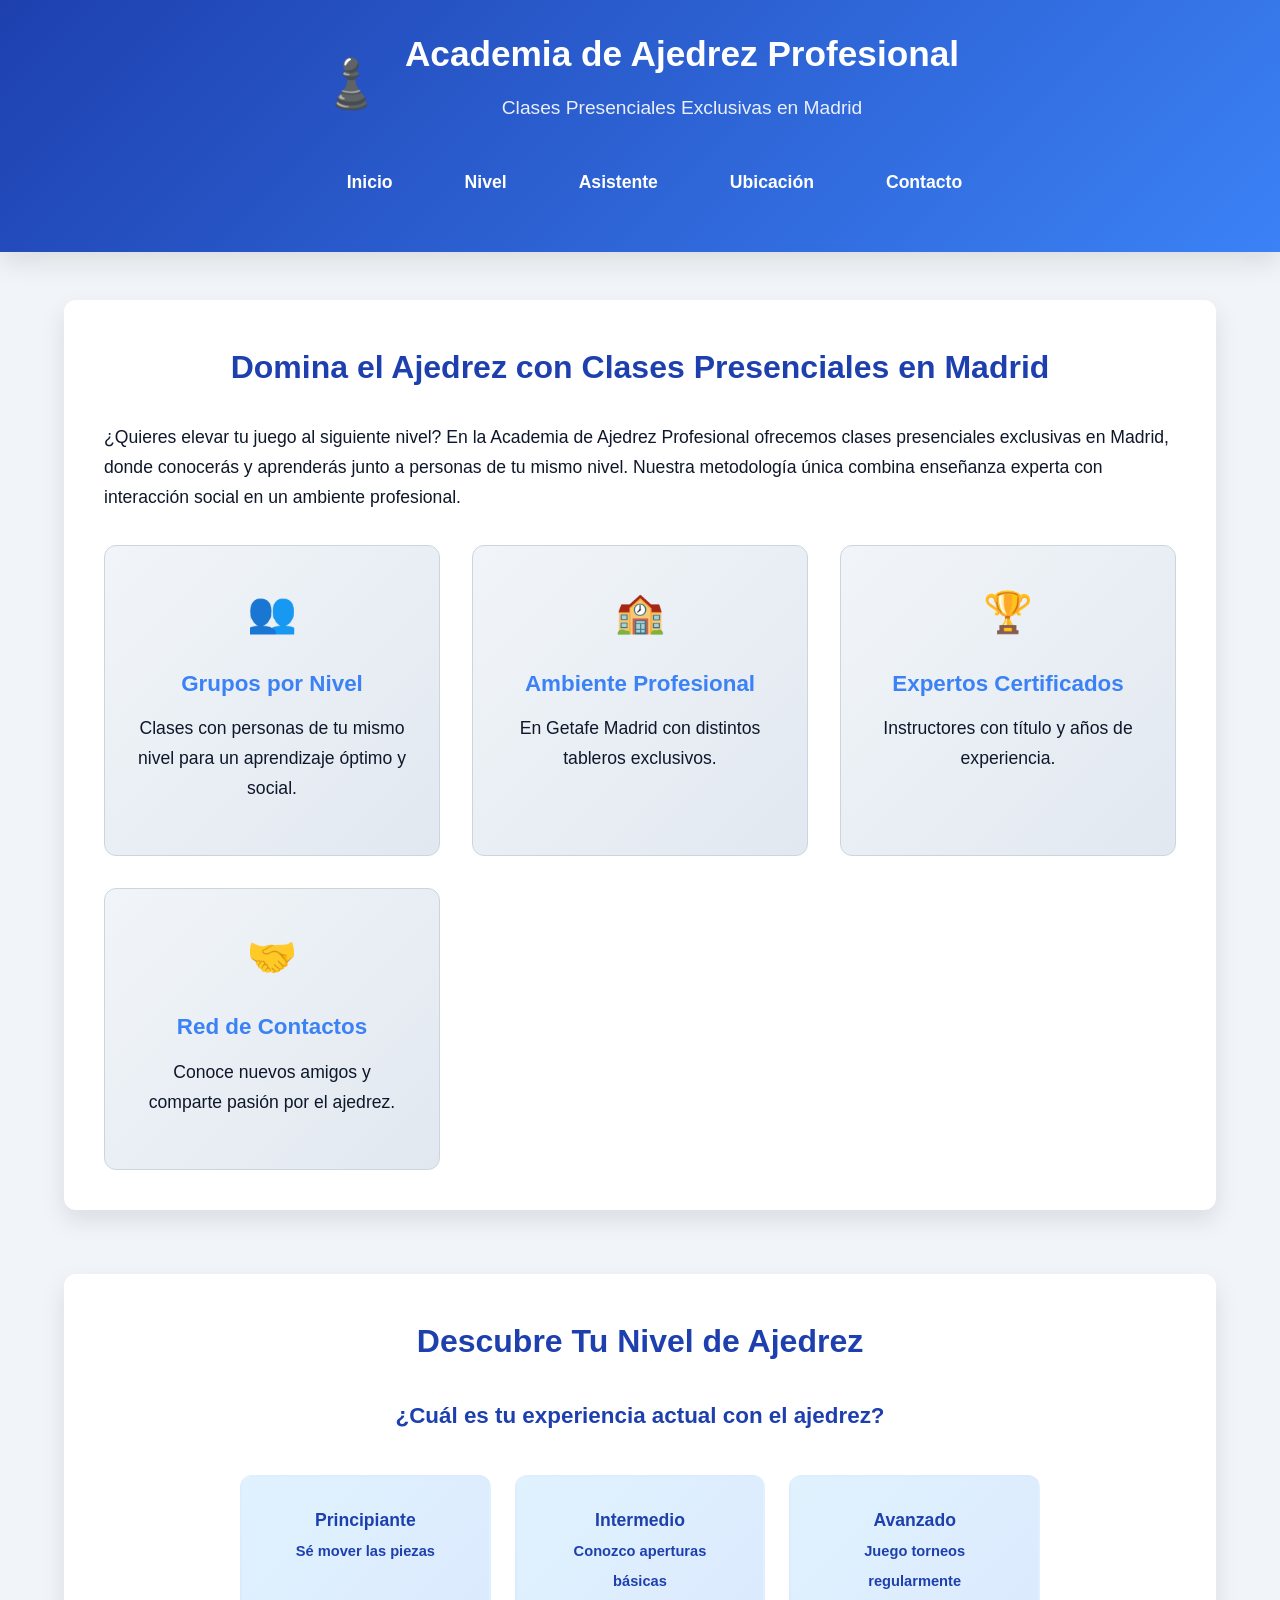
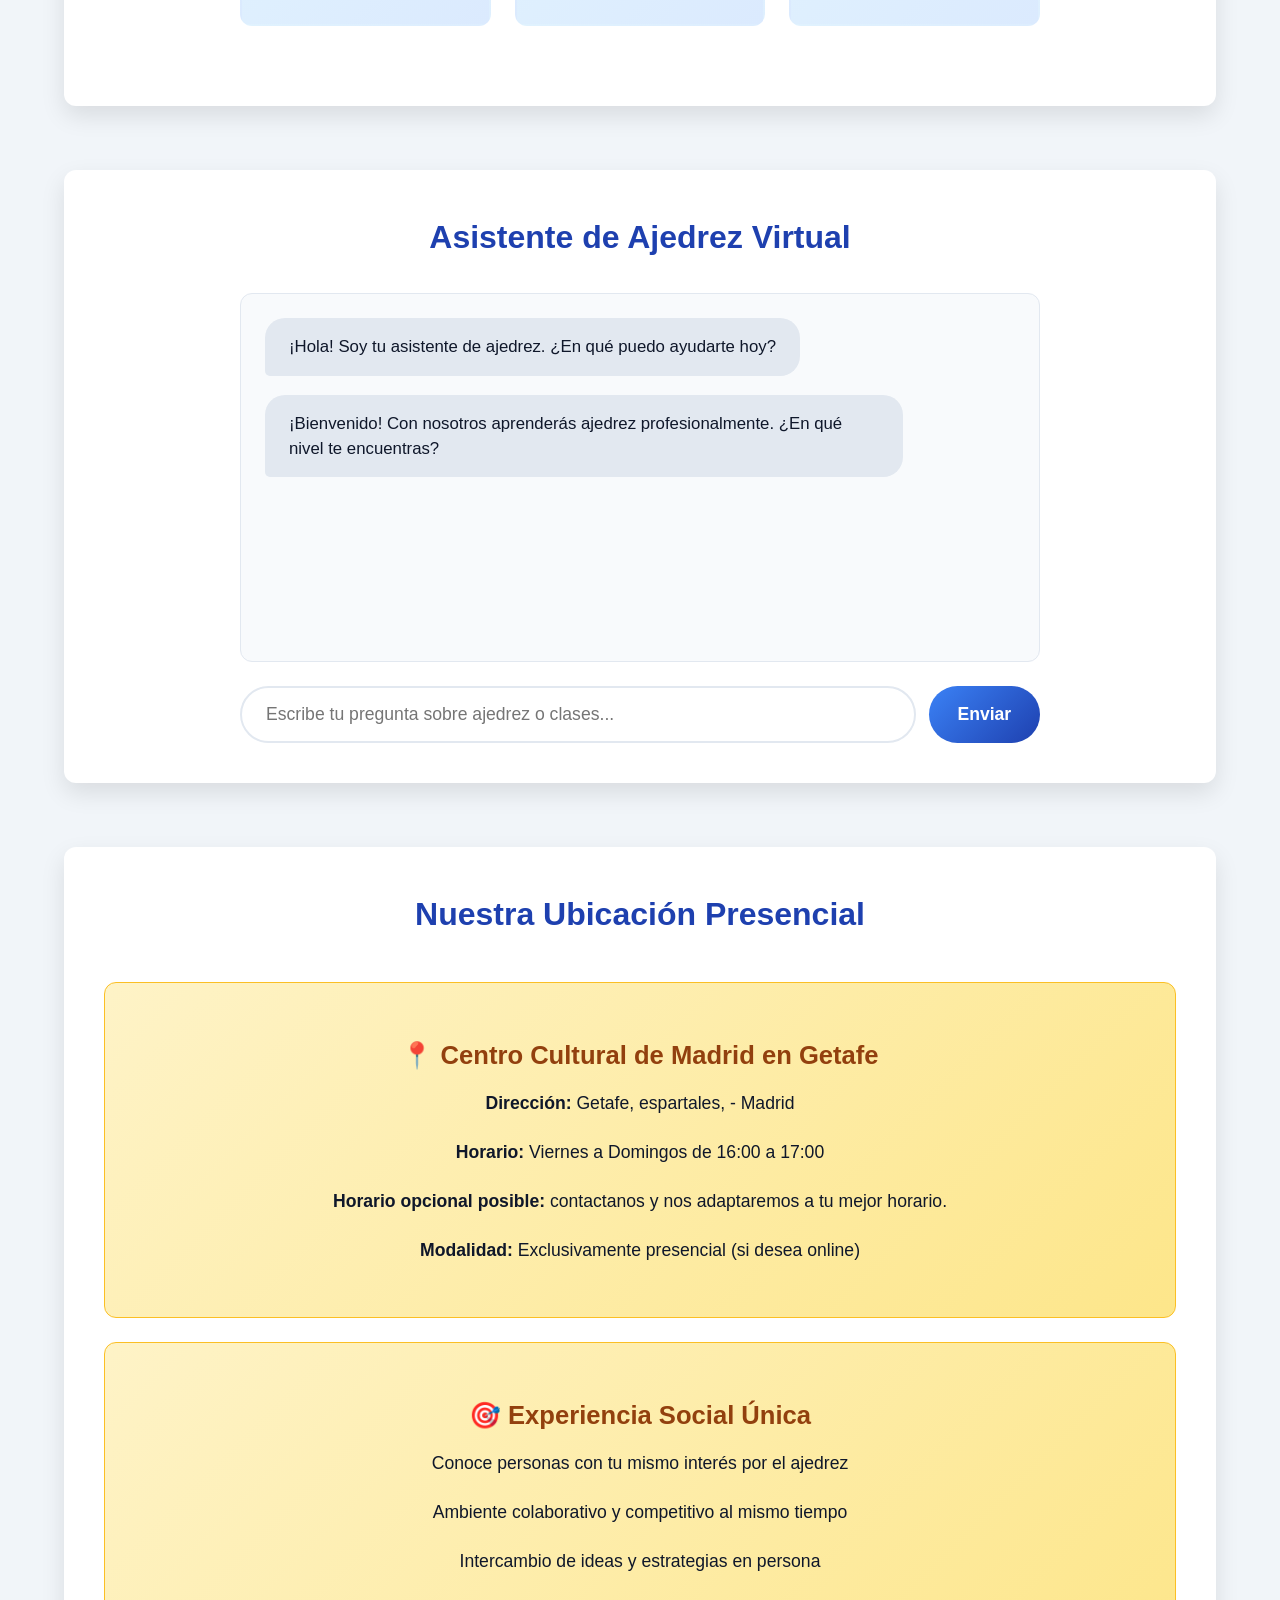
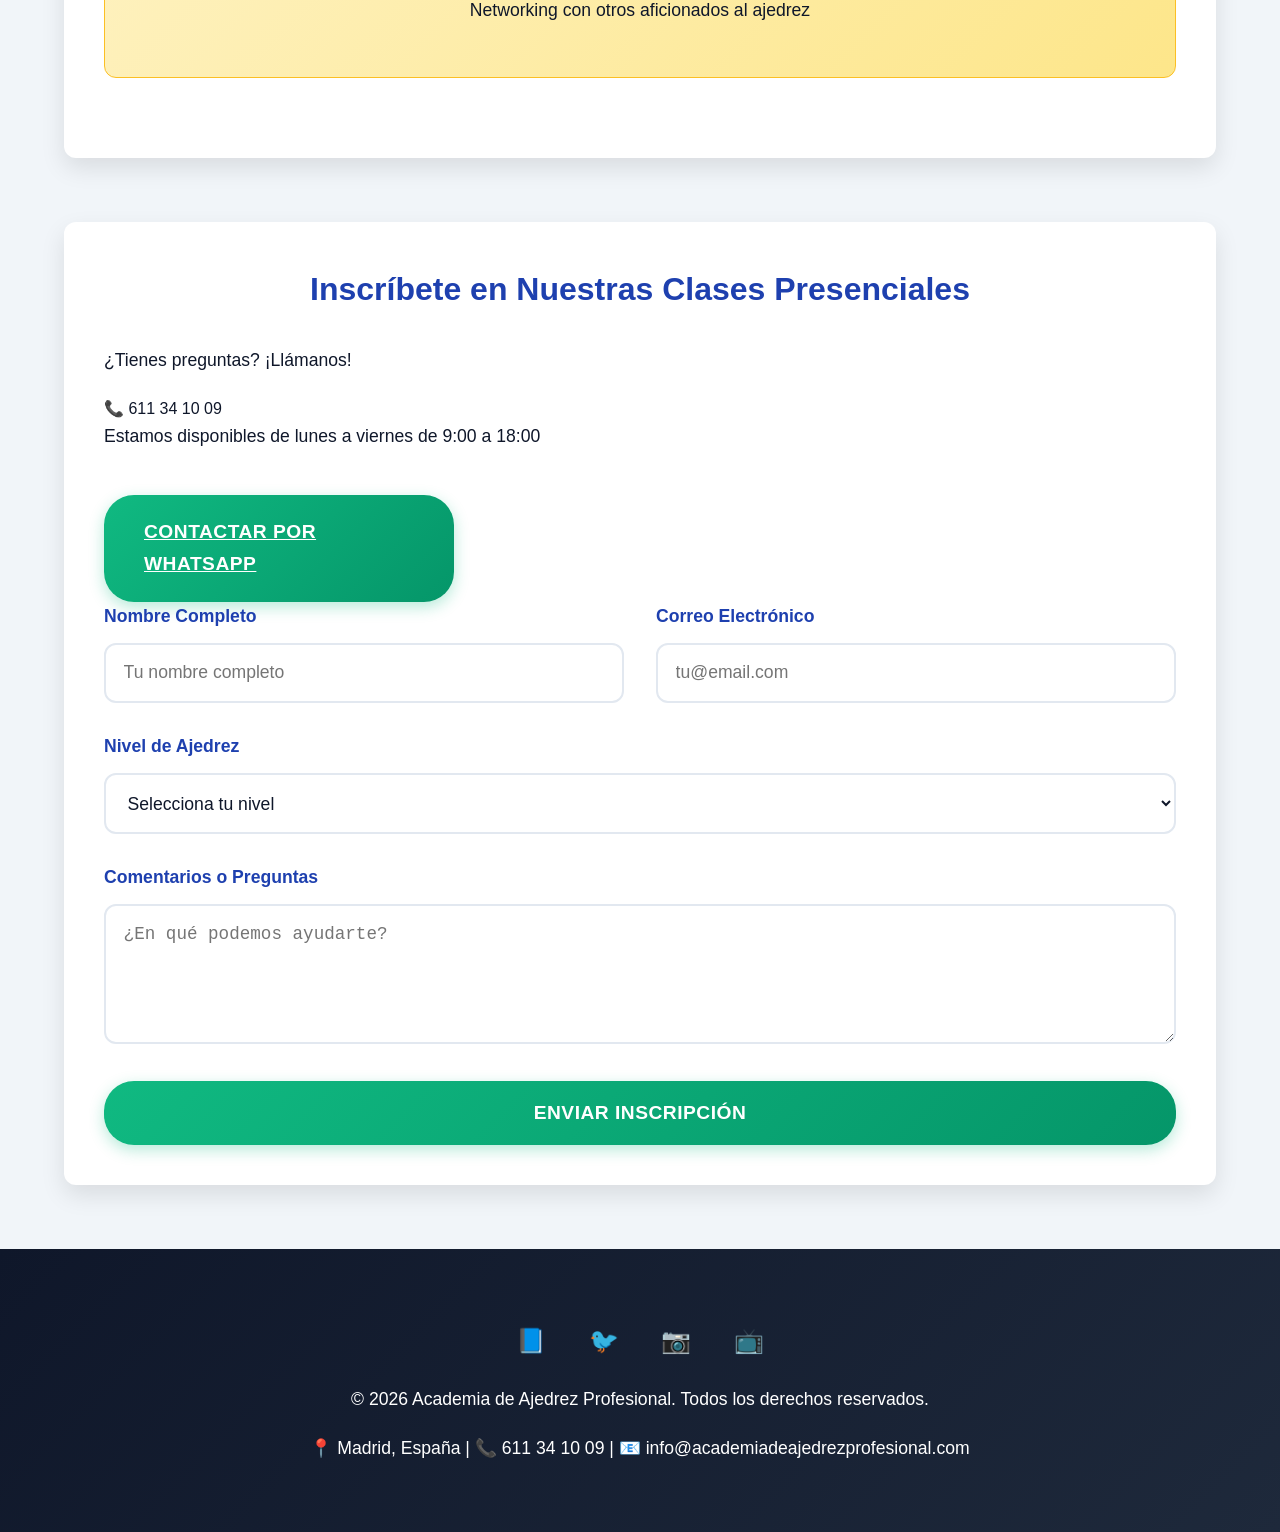
<file: index.html>
<!DOCTYPE html>
<html lang="es">
<head>
    <meta charset="UTF-8">
    <meta name="google-site-verification" content="CKYaXL-I6dOkhTF8lC5nfE-sF4bdPfG7N8I-emZIO3Y" />
    <meta name="viewport" content="width=device-width, initial-scale=1.0">
    <meta name="description" content="Academia de Ajedrez Profesional - Curso presencial en Madrid. Aprende ajedrez con expertos personalizados según tu nivel. Clases grupales con personas de tu mismo nivel.">
    <meta name="keywords" content="ajedrez Madrid, curso ajedrez, clases ajedrez, ajedrez presencial, aprender ajedrez Madrid, clases grupales ajedrez">
    <meta name="author" content="Academia de Ajedrez Profesional">
    <meta name="robots" content="index, follow">

    <!-- Open Graph Meta Tags -->
    <meta property="og:title" content="Academia de Ajedrez Profesional - Madrid">
    <meta property="og:description" content="Curso presencial de ajedrez en Madrid. Clases grupales personalizadas según tu nivel con expertos.">
    <meta property="og:type" content="website">
    <meta property="og:url" content="https://academiadeajedrezprofesional.com">
    <meta property="og:image" content="https://placehold.co/1200x630/2563eb/ffffff?text=Academia+de+Ajedrez+Madrid">

    <!-- Twitter Card Meta Tags -->
    <meta name="twitter:card" content="summary_large_image">
    <meta name="twitter:title" content="Academia de Ajedrez Profesional - Madrid">
    <meta name="twitter:description" content="Clases presenciales de ajedrez en Madrid. Personalizadas según tu nivel.">
    <meta name="twitter:image" content="https://placehold.co/1200x600/2563eb/ffffff?text=Clases+de+Ajedrez+Madrid">

    <title>Academia de Ajedrez Profesional - Clases Presenciales en Madrid</title>

    <!-- SEO Structured Data -->
    <script type="application/ld+json">
    {
        "@context": "https://schema.org",
        "@type": "Course",
        "name": "Curso de Ajedrez Profesional",
        "description": "Domina el ajedrez con nuestro curso presencial en Madrid. Clases grupales personalizadas según tu nivel con expertos.",
        "provider": {
            "@type": "Organization",
            "name": "Academia de Ajedrez Profesional",
            "address": {
                "@type": "PostalAddress",
                "addressLocality": "Madrid",
                "addressCountry": "ES"
            }
        },
        "offers": {
            "@type": "Offer",
            "priceCurrency": "EUR",
            "price": "0",
            "category": "Education"
        }
    }
    </script>

    <!-- CSS -->
    <link rel="stylesheet" href="style.css">
</head>
<body>
    <div class="progress-bar" id="progressBar"></div>
    <div class="scroll-top" id="scrollTop">↑</div>

    <header>
        <div class="logo-container">
            <div class="logo">♟️</div>
            <div>
                <h1>Academia de Ajedrez Profesional</h1>
                <p class="subtitle">Clases Presenciales Exclusivas en Madrid</p>
            </div>
        </div>
        <nav>
            <ul>
                <li><a href="#presentation">Inicio</a></li>
                <li><a href="#survey">Nivel</a></li>
                <li><a href="#chat">Asistente</a></li>
                <li><a href="#location">Ubicación</a></li>
                <li><a href="#contact">Contacto</a></li>
            </ul>
        </nav>
    </header>

    <main>
        <section id="presentation">
            <h2>Domina el Ajedrez con Clases Presenciales en Madrid</h2>
            <p>¿Quieres elevar tu juego al siguiente nivel? En la Academia de Ajedrez Profesional ofrecemos clases presenciales exclusivas en Madrid, donde conocerás y aprenderás junto a personas de tu mismo nivel. Nuestra metodología única combina enseñanza experta con interacción social en un ambiente profesional.</p>
            <div class="features-grid">
                <div class="feature-card">
                    <div class="feature-icon">👥</div>
                    <h3>Grupos por Nivel</h3>
                    <p>Clases con personas de tu mismo nivel para un aprendizaje óptimo y social.</p>
                </div>
                <div class="feature-card">
                    <div class="feature-icon">🏫</div>
                    <h3>Ambiente Profesional</h3>
                    <p>En Getafe Madrid con distintos tableros exclusivos.</p>
                </div>
                <div class="feature-card">
                    <div class="feature-icon">🏆</div>
                    <h3>Expertos Certificados</h3>
                    <p>Instructores con título y años de experiencia.</p>
                </div>
                <div class="feature-card">
                    <div class="feature-icon">🤝</div>
                    <h3>Red de Contactos</h3>
                    <p>Conoce nuevos amigos y comparte pasión por el ajedrez.</p>
                </div>
            </div>
        </section>

        <section id="survey">
            <h2>Descubre Tu Nivel de Ajedrez</h2>
            <div class="survey-container">
                <div class="question">¿Cuál es tu experiencia actual con el ajedrez?</div>
                <div class="options-grid">
                    <div class="option-btn" data-level="principiante">
                        <div>Principiante</div>
                        <small>Sé mover las piezas</small>
                    </div>
                    <div class="option-btn" data-level="intermedio">
                        <div>Intermedio</div>
                        <small>Conozco aperturas básicas</small>
                    </div>
                    <div class="option-btn" data-level="avanzado">
                        <div>Avanzado</div>
                        <small>Juego torneos regularmente</small>
                    </div>
                </div>
                <button id="surveyNext" class="submit-btn" style="display:none; max-width: 300px; margin: 0 auto;">Continuar con el Curso</button>
            </div>
        </section>

        <section id="chat">
            <h2>Asistente de Ajedrez Virtual</h2>
            <div class="chat-container">
                <div class="chat-messages" id="chatMessages">
                    <div class="message bot-message">
                        <div class="message-bubble bot-bubble">
                            ¡Hola! Soy tu asistente de ajedrez. ¿En qué puedo ayudarte hoy?
                        </div>
                    </div>
                </div>
                <div class="chat-input">
                    <input type="text" id="userInput" placeholder="Escribe tu pregunta sobre ajedrez o clases...">
                    <button id="sendBtn">Enviar</button>
                </div>
            </div>
        </section>

        <section id="location">
            <h2>Nuestra Ubicación Presencial</h2>
            <div class="location-info">
                <div class="location-card">
                    <h3>📍 Centro Cultural de Madrid en Getafe</h3>
                    <p><strong>Dirección:</strong> Getafe, espartales, - Madrid</p>
                    <p><strong>Horario:</strong> Viernes a Domingos de 16:00 a 17:00</p>
                    <p><strong>Horario opcional posible:</strong> contactanos y nos adaptaremos a tu mejor horario. </p>
                    <p><strong>Modalidad:</strong> Exclusivamente presencial (si desea online)</p>
                </div>
                <div class="location-card">
                    <h3>🎯 Experiencia Social Única</h3>
                    <p>Conoce personas con tu mismo interés por el ajedrez</p>
                    <p>Ambiente colaborativo y competitivo al mismo tiempo</p>
                    <p>Intercambio de ideas y estrategias en persona</p>
                    <p>Networking con otros aficionados al ajedrez</p>
                </div>
            </div>
        </section>

        <section id="contact">
            <h2>Inscríbete en Nuestras Clases Presenciales</h2>
            <div class="contact-info">
                <p>¿Tienes preguntas? ¡Llámanos!</p>
                <div class="phone-number">📞 611 34 10 09</div>
                <p>Estamos disponibles de lunes a viernes de 9:00 a 18:00</p>
                <a href="https://wa.me/34611341009" class="submit-btn" style="display: inline-block; max-width: 350px; margin-top: 1.5rem;">
                    Contactar por WhatsApp
                </a>
            </div>
            <form id="contactForm">
                <div class="form-grid">
                    <div class="form-group">
                        <label for="name">Nombre Completo</label>
                        <input type="text" id="name" required placeholder="Tu nombre completo">
                    </div>
                    <div class="form-group">
                        <label for="email">Correo Electrónico</label>
                        <input type="email" id="email" required placeholder="tu@email.com">
                    </div>
                </div>
                <div class="form-group">
                    <label for="level">Nivel de Ajedrez</label>
                    <select id="level" required>
                        <option value="">Selecciona tu nivel</option>
                        <option value="principiante">Principiante</option>
                        <option value="intermedio">Intermedio</option>
                        <option value="avanzado">Avanzado</option>
                    </select>
                </div>
                <div class="form-group">
                    <label for="comments">Comentarios o Preguntas</label>
                    <textarea id="comments" placeholder="¿En qué podemos ayudarte?"></textarea>
                </div>
                <button type="submit" class="submit-btn">Enviar Inscripción</button>
            </form>
            <div class="confirmation" id="confirmationMessage">
                <h3>¡Inscripción Enviada!</h3>
                <p>Gracias por tu interés. Nos pondremos en contacto contigo pronto al número 611 34 10 09 para programar tu primera clase presencial.</p>
            </div>
        </section>
    </main>

    <footer>
        <div class="social-links">
            <a href="#" aria-label="Facebook">📘</a>
            <a href="#" aria-label="Twitter">🐦</a>
            <a href="#" aria-label="Instagram">📷</a>
            <a href="#" aria-label="YouTube">📺</a>
        </div>
        <p>&copy; <span id="currentYear"></span> Academia de Ajedrez Profesional. Todos los derechos reservados.</p>
        <p>📍 Madrid, España | 📞 611 34 10 09 | 📧 info@academiadeajedrezprofesional.com</p>
    </footer>

    <!-- JS -->
    <script src="script.js"></script>
</body>
</html>
</file>
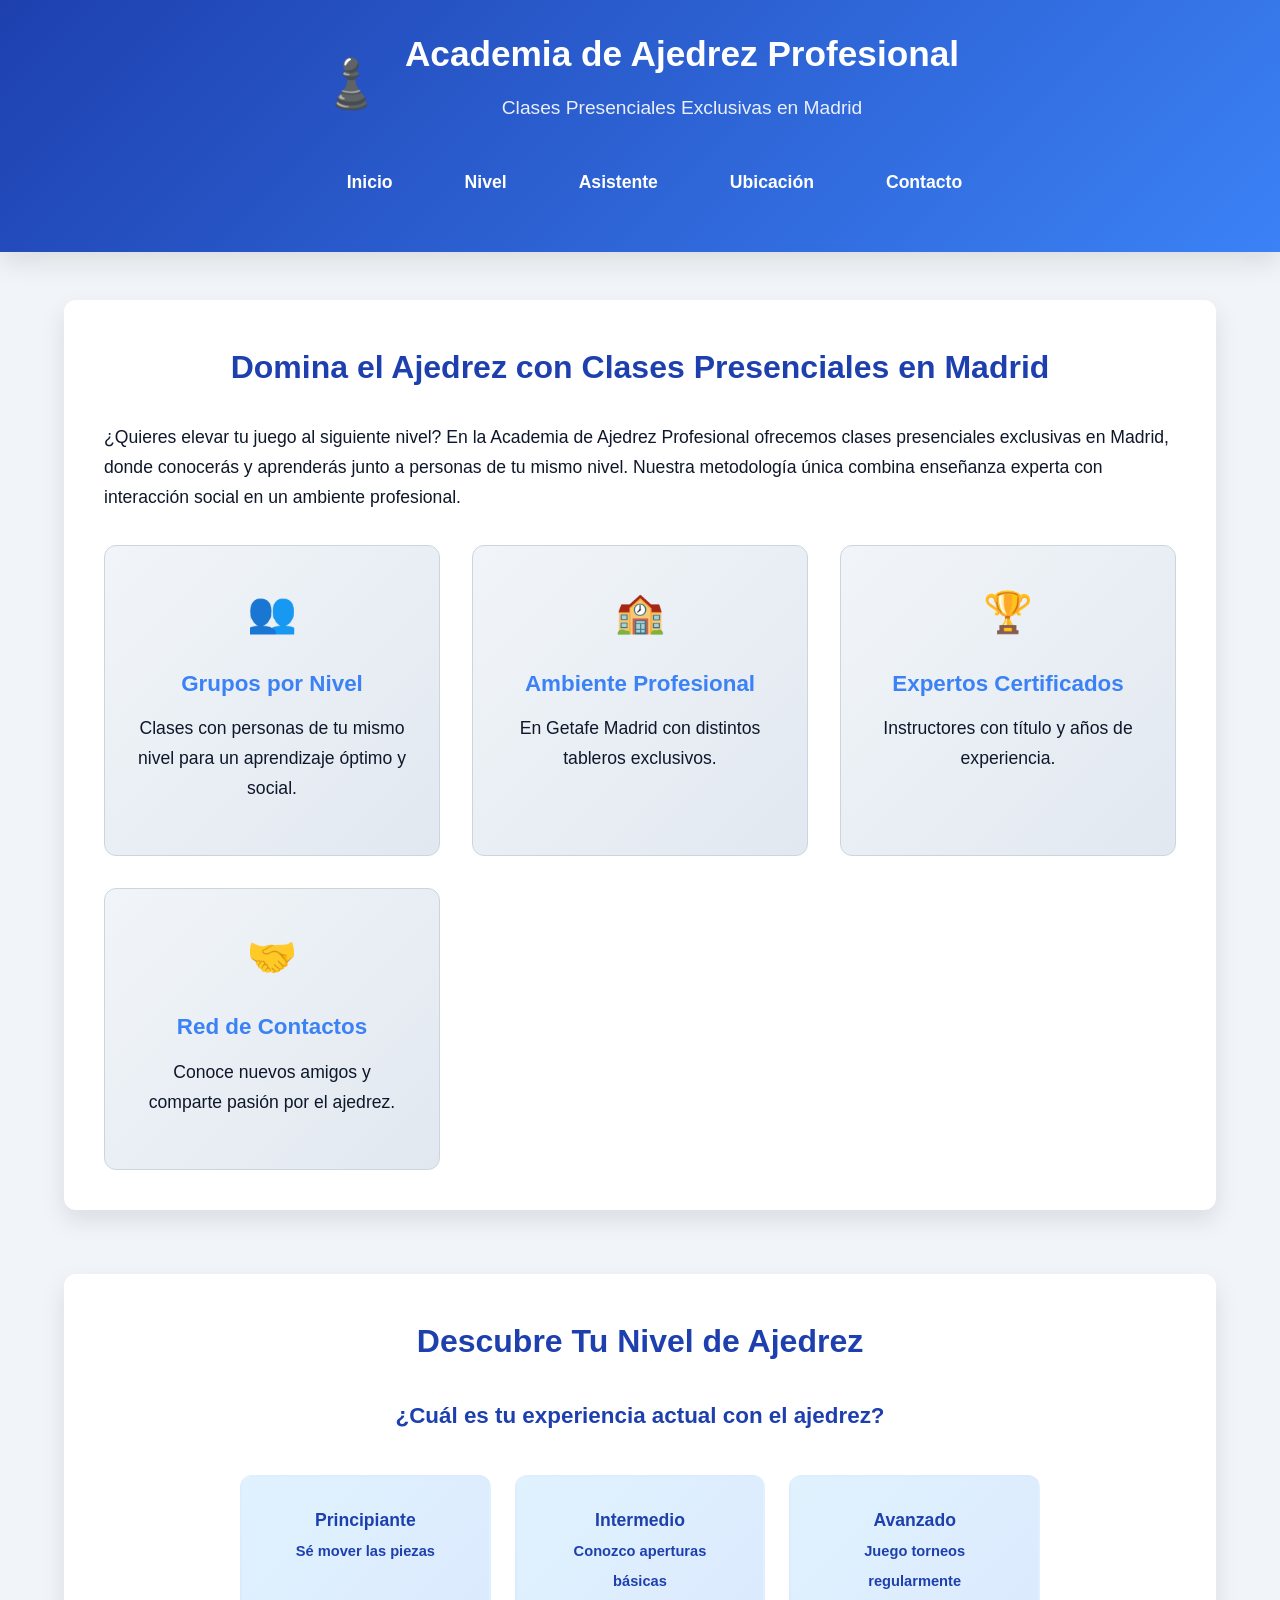
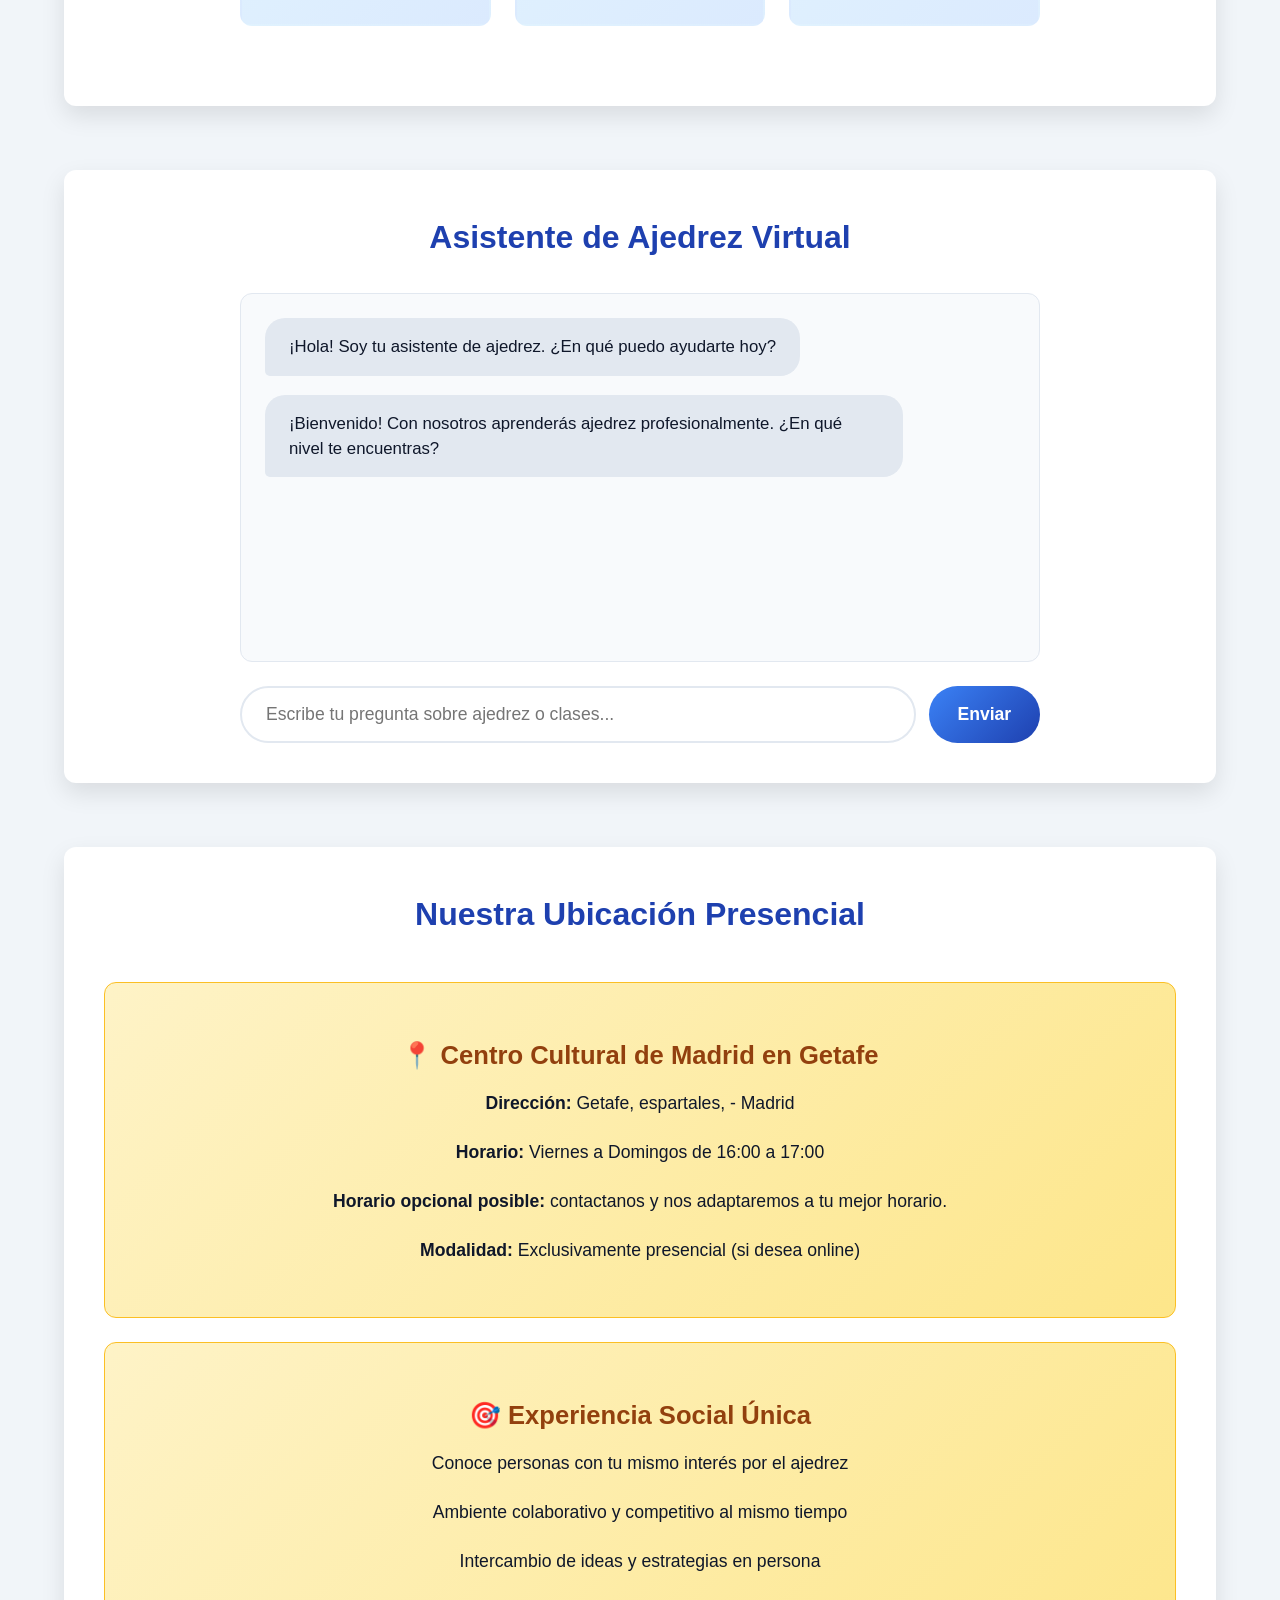
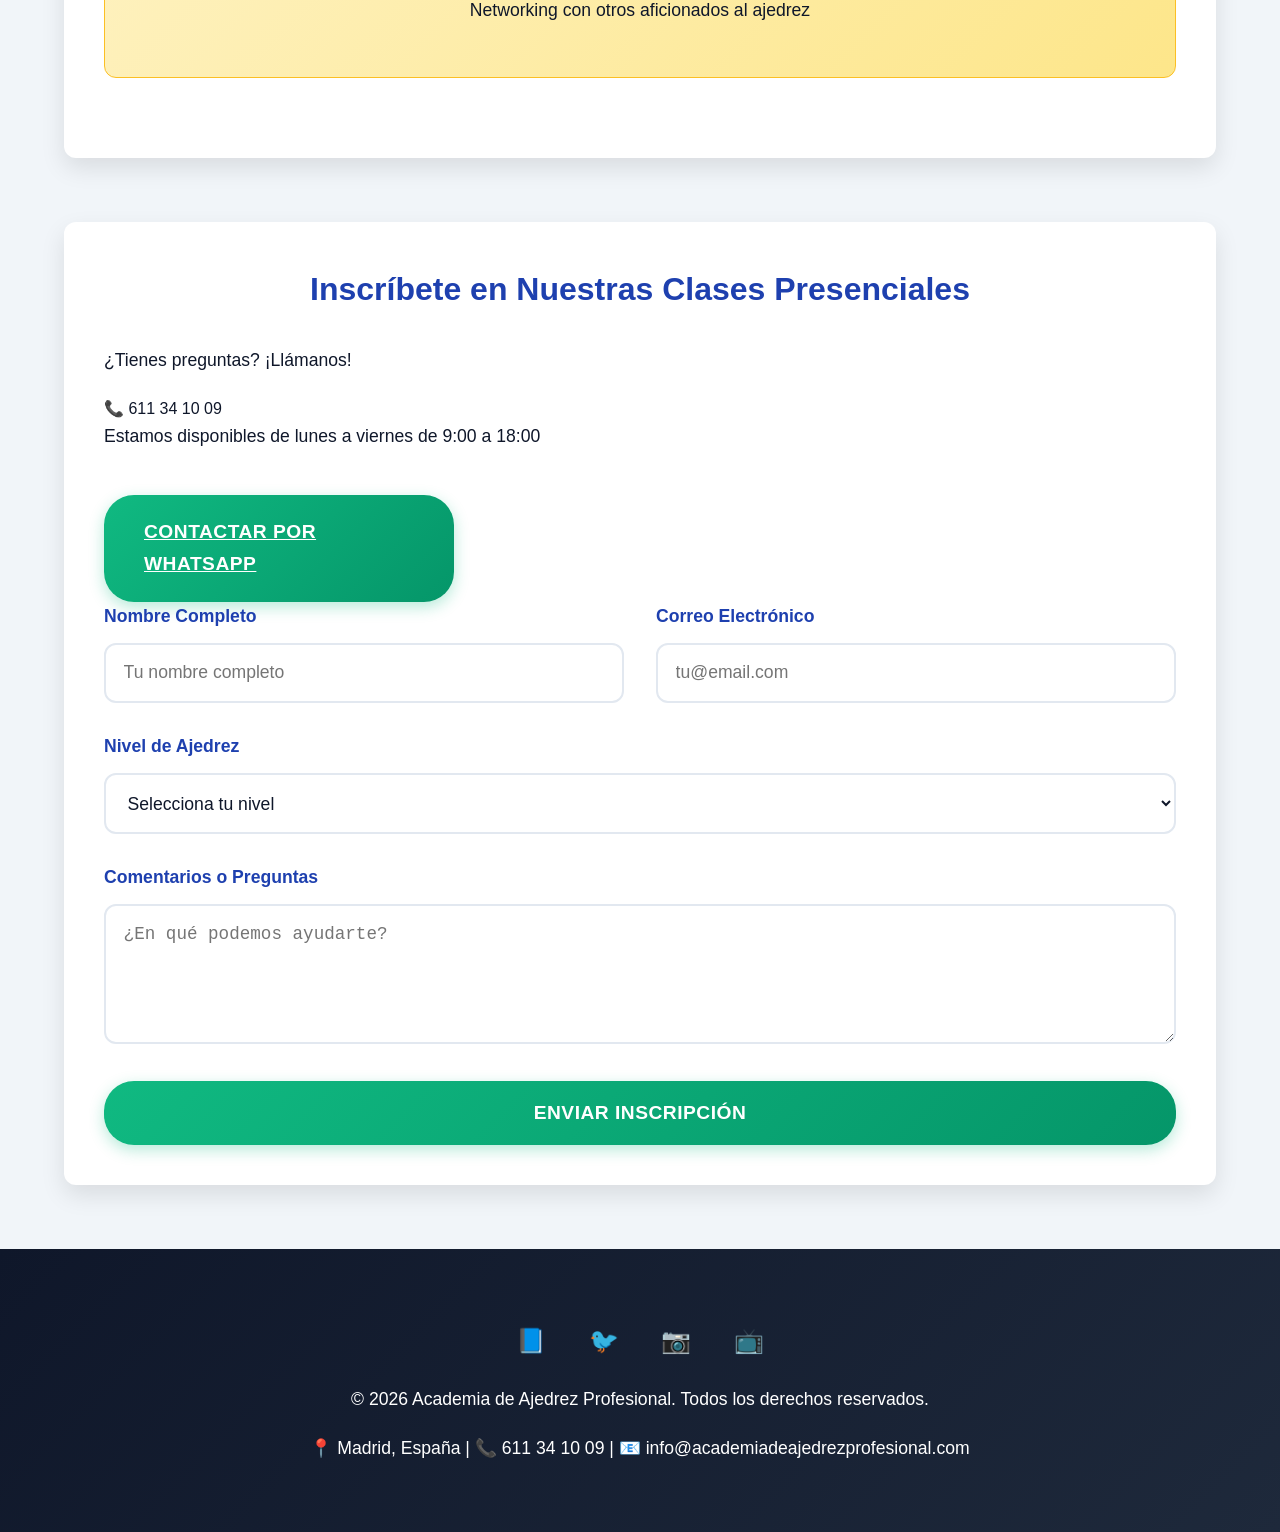
<file: indext.html>
<!DOCTYPE html>
<html lang="es">
<head>
    <meta charset="UTF-8">
    <meta name="viewport" content="width=device-width, initial-scale=1.0">
    <meta name="description" content="Academia de Ajedrez Profesional - Curso presencial en Madrid. Aprende ajedrez con expertos personalizados según tu nivel. Clases grupales con personas de tu mismo nivel.">
    <meta name="keywords" content="ajedrez Madrid, curso ajedrez, clases ajedrez, ajedrez presencial, aprender ajedrez Madrid, clases grupales ajedrez">
    <meta name="author" content="Academia de Ajedrez Profesional">
    <meta name="robots" content="index, follow">

    <!-- Open Graph Meta Tags -->
    <meta property="og:title" content="Academia de Ajedrez Profesional - Madrid">
    <meta property="og:description" content="Curso presencial de ajedrez en Madrid. Clases grupales personalizadas según tu nivel con expertos.">
    <meta property="og:type" content="website">
    <meta property="og:url" content="https://academiadeajedrezprofesional.com">
    <meta property="og:image" content="https://placehold.co/1200x630/2563eb/ffffff?text=Academia+de+Ajedrez+Madrid">

    <!-- Twitter Card Meta Tags -->
    <meta name="twitter:card" content="summary_large_image">
    <meta name="twitter:title" content="Academia de Ajedrez Profesional - Madrid">
    <meta name="twitter:description" content="Clases presenciales de ajedrez en Madrid. Personalizadas según tu nivel.">
    <meta name="twitter:image" content="https://placehold.co/1200x600/2563eb/ffffff?text=Clases+de+Ajedrez+Madrid">

    <title>Academia de Ajedrez Profesional - Clases Presenciales en Madrid</title>

    <!-- SEO Structured Data -->
    <script type="application/ld+json">
    {
        "@context": "https://schema.org",
        "@type": "Course",
        "name": "Curso de Ajedrez Profesional",
        "description": "Domina el ajedrez con nuestro curso presencial en Madrid. Clases grupales personalizadas según tu nivel con expertos.",
        "provider": {
            "@type": "Organization",
            "name": "Academia de Ajedrez Profesional",
            "address": {
                "@type": "PostalAddress",
                "addressLocality": "Madrid",
                "addressCountry": "ES"
            }
        },
        "offers": {
            "@type": "Offer",
            "priceCurrency": "EUR",
            "price": "0",
            "category": "Education"
        }
    }
    </script>

    <!-- CSS -->
    <link rel="stylesheet" href="style.css">
</head>
<body>
    <div class="progress-bar" id="progressBar"></div>
    <div class="scroll-top" id="scrollTop">↑</div>

    <header>
        <div class="logo-container">
            <div class="logo">♟️</div>
            <div>
                <h1>Academia de Ajedrez Profesional</h1>
                <p class="subtitle">Clases Presenciales Exclusivas en Madrid</p>
            </div>
        </div>
        <nav>
            <ul>
                <li><a href="#presentation">Inicio</a></li>
                <li><a href="#survey">Nivel</a></li>
                <li><a href="#chat">Asistente</a></li>
                <li><a href="#location">Ubicación</a></li>
                <li><a href="#contact">Contacto</a></li>
            </ul>
        </nav>
    </header>

    <main>
        <section id="presentation">
            <h2>Domina el Ajedrez con Clases Presenciales en Madrid</h2>
            <p>¿Quieres elevar tu juego al siguiente nivel? En la Academia de Ajedrez Profesional ofrecemos clases presenciales exclusivas en Madrid, donde conocerás y aprenderás junto a personas de tu mismo nivel. Nuestra metodología única combina enseñanza experta con interacción social en un ambiente profesional.</p>
            <div class="features-grid">
                <div class="feature-card">
                    <div class="feature-icon">👥</div>
                    <h3>Grupos por Nivel</h3>
                    <p>Clases con personas de tu mismo nivel para un aprendizaje óptimo y social.</p>
                </div>
                <div class="feature-card">
                    <div class="feature-icon">🏫</div>
                    <h3>Ambiente Profesional</h3>
                    <p>En Getafe Madrid con distintos tableros exclusivos.</p>
                </div>
                <div class="feature-card">
                    <div class="feature-icon">🏆</div>
                    <h3>Expertos Certificados</h3>
                    <p>Instructores con título y años de experiencia.</p>
                </div>
                <div class="feature-card">
                    <div class="feature-icon">🤝</div>
                    <h3>Red de Contactos</h3>
                    <p>Conoce nuevos amigos y comparte pasión por el ajedrez.</p>
                </div>
            </div>
        </section>

        <section id="survey">
            <h2>Descubre Tu Nivel de Ajedrez</h2>
            <div class="survey-container">
                <div class="question">¿Cuál es tu experiencia actual con el ajedrez?</div>
                <div class="options-grid">
                    <div class="option-btn" data-level="principiante">
                        <div>Principiante</div>
                        <small>Sé mover las piezas</small>
                    </div>
                    <div class="option-btn" data-level="intermedio">
                        <div>Intermedio</div>
                        <small>Conozco aperturas básicas</small>
                    </div>
                    <div class="option-btn" data-level="avanzado">
                        <div>Avanzado</div>
                        <small>Juego torneos regularmente</small>
                    </div>
                </div>
                <button id="surveyNext" class="submit-btn" style="display:none; max-width: 300px; margin: 0 auto;">Continuar con el Curso</button>
            </div>
        </section>

        <section id="chat">
            <h2>Asistente de Ajedrez Virtual</h2>
            <div class="chat-container">
                <div class="chat-messages" id="chatMessages">
                    <div class="message bot-message">
                        <div class="message-bubble bot-bubble">
                            ¡Hola! Soy tu asistente de ajedrez. ¿En qué puedo ayudarte hoy?
                        </div>
                    </div>
                </div>
                <div class="chat-input">
                    <input type="text" id="userInput" placeholder="Escribe tu pregunta sobre ajedrez o clases...">
                    <button id="sendBtn">Enviar</button>
                </div>
            </div>
        </section>

        <section id="location">
            <h2>Nuestra Ubicación Presencial</h2>
            <div class="location-info">
                <div class="location-card">
                    <h3>📍 Centro Cultural de Madrid en Getafe</h3>
                    <p><strong>Dirección:</strong> Getafe, espartales, - Madrid</p>
                    <p><strong>Horario:</strong> Viernes a Domingos de 16:00 a 17:00</p>
                    <p><strong>Horario opcional posible:</strong> contactanos y nos adaptaremos a tu mejor horario. </p>
                    <p><strong>Modalidad:</strong> Exclusivamente presencial (si desea online)</p>
                </div>
                <div class="location-card">
                    <h3>🎯 Experiencia Social Única</h3>
                    <p>Conoce personas con tu mismo interés por el ajedrez</p>
                    <p>Ambiente colaborativo y competitivo al mismo tiempo</p>
                    <p>Intercambio de ideas y estrategias en persona</p>
                    <p>Networking con otros aficionados al ajedrez</p>
                </div>
            </div>
        </section>

        <section id="contact">
            <h2>Inscríbete en Nuestras Clases Presenciales</h2>
            <div class="contact-info">
                <p>¿Tienes preguntas? ¡Llámanos!</p>
                <div class="phone-number">📞 611 34 10 09</div>
                <p>Estamos disponibles de lunes a viernes de 9:00 a 18:00</p>
                <a href="https://wa.me/34611341009" class="submit-btn" style="display: inline-block; max-width: 350px; margin-top: 1.5rem;">
                    Contactar por WhatsApp
                </a>
            </div>
            <form id="contactForm">
                <div class="form-grid">
                    <div class="form-group">
                        <label for="name">Nombre Completo</label>
                        <input type="text" id="name" required placeholder="Tu nombre completo">
                    </div>
                    <div class="form-group">
                        <label for="email">Correo Electrónico</label>
                        <input type="email" id="email" required placeholder="tu@email.com">
                    </div>
                </div>
                <div class="form-group">
                    <label for="level">Nivel de Ajedrez</label>
                    <select id="level" required>
                        <option value="">Selecciona tu nivel</option>
                        <option value="principiante">Principiante</option>
                        <option value="intermedio">Intermedio</option>
                        <option value="avanzado">Avanzado</option>
                    </select>
                </div>
                <div class="form-group">
                    <label for="comments">Comentarios o Preguntas</label>
                    <textarea id="comments" placeholder="¿En qué podemos ayudarte?"></textarea>
                </div>
                <button type="submit" class="submit-btn">Enviar Inscripción</button>
            </form>
            <div class="confirmation" id="confirmationMessage">
                <h3>¡Inscripción Enviada!</h3>
                <p>Gracias por tu interés. Nos pondremos en contacto contigo pronto al número 611 34 10 09 para programar tu primera clase presencial.</p>
            </div>
        </section>
    </main>

    <footer>
        <div class="social-links">
            <a href="#" aria-label="Facebook">📘</a>
            <a href="#" aria-label="Twitter">🐦</a>
            <a href="#" aria-label="Instagram">📷</a>
            <a href="#" aria-label="YouTube">📺</a>
        </div>
        <p>&copy; <span id="currentYear"></span> Academia de Ajedrez Profesional. Todos los derechos reservados.</p>
        <p>📍 Madrid, España | 📞 611 34 10 09 | 📧 info@academiadeajedrezprofesional.com</p>
    </footer>

    <!-- JS -->
    <script src="script.js"></script>
</body>
</html>
</file>
<file: style.css>
/* Variables globales */
:root {
    --primary: #1e40af;
    --secondary: #3b82f6;
    --accent: #f59e0b;
    --light: #f8fafc;
    --dark: #0f172a;
    --success: #10b981;
    --border-radius: 12px;
    --shadow: 0 10px 25px rgba(0, 0, 0, 0.1);
    --transition: all 0.3s ease;
}

/* Reset básico */
* {
    margin: 0;
    padding: 0;
    box-sizing: border-box;
}

body {
    font-family: 'Inter', -apple-system, BlinkMacSystemFont, 'Segoe UI', Roboto, Oxygen, Ubuntu, Cantarell, sans-serif;
    background-color: #f1f5f9;
    color: var(--dark);
    line-height: 1.7;
    scroll-behavior: smooth;
    overflow-x: hidden;
}

/* Header */
header {
    background: linear-gradient(135deg, var(--primary), var(--secondary));
    padding: 1.5rem;
    text-align: center;
    box-shadow: var(--shadow);
    position: relative;
    z-index: 100;
}

.logo-container {
    display: flex;
    align-items: center;
    justify-content: center;
    gap: 1.5rem;
    margin-bottom: 1rem;
}

.logo {
    font-size: 3rem;
}

h1 {
    font-size: 2.2rem;
    margin-bottom: 0.5rem;
    color: white;
    font-weight: 800;
}

.subtitle {
    font-size: 1.2rem;
    opacity: 0.9;
    color: white;
    font-weight: 300;
}

nav {
    margin-top: 1.5rem;
}

nav ul {
    display: flex;
    justify-content: center;
    list-style: none;
    gap: 2.5rem;
    flex-wrap: wrap;
}

nav a {
    color: white;
    text-decoration: none;
    font-weight: 600;
    font-size: 1.1rem;
    transition: var(--transition);
    padding: 0.5rem 1rem;
    border-radius: 30px;
}

nav a:hover {
    background: rgba(255, 255, 255, 0.2);
}

/* Main */
main {
    max-width: 1200px;
    margin: 3rem auto;
    padding: 0 1.5rem;
}

section {
    margin-bottom: 4rem;
    background: white;
    border-radius: var(--border-radius);
    padding: 2.5rem;
    box-shadow: var(--shadow);
    animation: fadeInUp 0.8s ease;
}

@keyframes fadeInUp {
    from { opacity: 0; transform: translateY(30px); }
    to { opacity: 1; transform: translateY(0); }
}

h2 {
    color: var(--primary);
    margin-bottom: 1.8rem;
    font-size: 2rem;
    text-align: center;
    font-weight: 800;
}

h3 {
    margin: 1.2rem 0 0.7rem;
    color: var(--secondary);
    font-size: 1.4rem;
}

p {
    margin-bottom: 1.2rem;
    font-size: 1.1rem;
}

ul {
    padding-left: 1.8rem;
    margin: 1.2rem 0;
}

li {
    margin-bottom: 0.7rem;
    font-size: 1.1rem;
}

/* Features grid */
.features-grid {
    display: grid;
    grid-template-columns: repeat(auto-fit, minmax(280px, 1fr));
    gap: 2rem;
    margin-top: 2rem;
}

.feature-card {
    background: linear-gradient(135deg, #f1f5f9, #e2e8f0);
    padding: 2rem;
    border-radius: var(--border-radius);
    transition: var(--transition);
    text-align: center;
    border: 1px solid #cbd5e1;
}

.feature-card:hover {
    transform: translateY(-8px);
    box-shadow: 0 15px 30px rgba(30, 64, 175, 0.15);
    border-color: var(--secondary);
}

.feature-icon {
    font-size: 2.5rem;
    margin-bottom: 1.2rem;
    color: var(--primary);
}

/* Survey */
.survey-container {
    text-align: center;
    max-width: 800px;
    margin: 0 auto;
}

.question {
    font-size: 1.4rem;
    margin-bottom: 2.5rem;
    font-weight: 600;
    color: var(--primary);
}

.options-grid {
    display: grid;
    grid-template-columns: repeat(auto-fit, minmax(220px, 1fr));
    gap: 1.5rem;
    margin-bottom: 2.5rem;
}

.option-btn {
    background: linear-gradient(135deg, #e0f2fe, #dbeafe);
    border: 2px solid transparent;
    padding: 1.8rem;
    border-radius: var(--border-radius);
    cursor: pointer;
    transition: var(--transition);
    text-align: center;
    font-weight: 600;
    font-size: 1.1rem;
    color: var(--primary);
}

.option-btn:hover {
    background: linear-gradient(135deg, #bfdbfe, #93c5fd);
    border-color: var(--secondary);
    transform: translateY(-3px);
}

.option-btn.selected {
    background: linear-gradient(135deg, var(--secondary), var(--primary));
    color: white;
    border-color: var(--primary);
    box-shadow: 0 8px 20px rgba(30, 64, 175, 0.3);
}

/* Chat */
.chat-container {
    display: flex;
    flex-direction: column;
    height: 450px;
    max-width: 800px;
    margin: 0 auto;
}

.chat-messages {
    flex-grow: 1;
    overflow-y: auto;
    padding: 1.5rem;
    background: #f8fafc;
    border-radius: var(--border-radius);
    margin-bottom: 1.5rem;
    border: 1px solid #e2e8f0;
}

.message { margin-bottom: 1.2rem; animation: fadeIn 0.3s ease; }
.user-message { text-align: right; }
.bot-message { text-align: left; }

.message-bubble {
    display: inline-block;
    padding: 1rem 1.5rem;
    border-radius: 20px;
    max-width: 85%;
    font-size: 1.05rem;
    line-height: 1.5;
}

.user-bubble { background: linear-gradient(135deg, var(--secondary), var(--primary)); color: white; border-bottom-right-radius: 5px; }
.bot-bubble { background: #e2e8f0; color: var(--dark); border-bottom-left-radius: 5px; }

.chat-input { display: flex; gap: 0.8rem; }
.chat-input input {
    flex-grow: 1;
    padding: 1rem 1.5rem;
    border: 2px solid #e2e8f0;
    border-radius: 30px;
    background: white;
    color: var(--dark);
    font-size: 1.1rem;
    transition: var(--transition);
}
.chat-input input:focus {
    outline: none;
    border-color: var(--secondary);
    box-shadow: 0 0 0 3px rgba(59, 130, 246, 0.2);
}
.chat-input button {
    background: linear-gradient(135deg, var(--secondary), var(--primary));
    color: white;
    border: none;
    padding: 0 1.8rem;
    border-radius: 30px;
    cursor: pointer;
    font-weight: 600;
    font-size: 1.1rem;
    transition: var(--transition);
}
.chat-input button:hover { transform: translateY(-2px); box-shadow: 0 5px 15px rgba(30, 64, 175, 0.3); }

/* Contact Form */
.form-grid { display: grid; grid-template-columns: repeat(auto-fit, minmax(320px, 1fr)); gap: 2rem; }
.form-group { margin-bottom: 1.8rem; }
label { display: block; margin-bottom: 0.7rem; font-weight: 600; color: var(--primary); font-size: 1.1rem; }
input, select, textarea {
    width: 100%;
    padding: 1.1rem;
    border: 2px solid #e2e8f0;
    border-radius: var(--border-radius);
    background: white;
    color: var(--dark);
    font-size: 1.1rem;
    transition: var(--transition);
}
input:focus, select:focus, textarea:focus {
    outline: none;
    border-color: var(--secondary);
    box-shadow: 0 0 0 3px rgba(59, 130, 246, 0.2);
}
textarea { min-height: 140px; resize: vertical; }
.submit-btn {
    background: linear-gradient(135deg, var(--success), #059669);
    color: white;
    border: none;
    padding: 1.3rem 2.5rem;
    border-radius: 30px;
    cursor: pointer;
    font-weight: 700;
    font-size: 1.2rem;
    transition: var(--transition);
    width: 100%;
    text-transform: uppercase;
    letter-spacing: 0.5px;
    box-shadow: 0 5px 15px rgba(16, 185, 129, 0.3);
}
.submit-btn:hover { transform: translateY(-3px); box-shadow: 0 8px 20px rgba(16, 185, 129, 0.4); }

.confirmation {
    background: linear-gradient(135deg, #d1fae5, #bbf7d0);
    padding: 2rem;
    border-radius: var(--border-radius);
    text-align: center;
    margin-top: 2rem;
    display: none;
    border: 1px solid #10b981;
}

/* Footer & Social */
footer { text-align: center; padding: 3rem; background: linear-gradient(135deg, var(--dark), #1e293b); color: white; margin-top: 3rem; }
.social-links { margin: 1.5rem 0; }
.social-links a { color: var(--accent); margin: 0 1.2rem; text-decoration: none; font-size: 1.5rem; transition: var(--transition); }
.social-links a:hover { color: white; transform: translateY(-3px); }

/* Location */
.location-info { text-align: center; margin: 2.5rem 0; }
.location-card {
    background: linear-gradient(135deg, #fef3c7, #fde68a);
    padding: 2rem;
    border-radius: var(--border-radius);
    margin: 1.5rem 0;
    border: 1px solid #fbbf24;
}
.location-card h3 { color: #92400e; font-size: 1.6rem; }

/* Progress Bar */
.progress-bar {
    position: fixed;
    top: 0;
    left: 0;
    height: 5px;
    background: linear-gradient(90deg, var(--primary), var(--accent));
    width: 0%;
    z-index: 1000;
    transition: width 0.3s ease;
}

/* Scroll to top button */
.scroll-top {
    position: fixed;
    bottom: 30px;
    right: 30px;
    background: linear-gradient(135deg, var(--secondary), var(--primary));
    color: white;
    width: 60px;
    height: 60px;
    border-radius: 50%;
    display: flex;
    align-items: center;
    justify-content: center;
    cursor: pointer;
    opacity: 0;
    transition: opacity 0.3s ease;
    z-index: 99;
    font-size: 1.5rem;
    box-shadow: 0 5px 15px rgba(30, 64, 175, 0.3);
}
.scroll-top.visible { opacity: 1; }

/* Animaciones */
@keyframes fadeIn { from { opacity: 0; transform: translateY(10px); } to { opacity: 1; transform: translateY(0); } }

/* Responsive */
@media (max-width: 768px) {
    nav ul { flex-direction: column; gap: 1rem; }
    .features-grid { grid-template-columns: 1fr; }
    .form-grid { grid-template-columns: 1fr; }
    .options-grid { grid-template-columns: 1fr; }
    .logo-container { flex-direction: column; gap: 1rem; }
    h1 { font-size: 1.8rem; }
    .subtitle { font-size: 1rem; }
}
</file>
